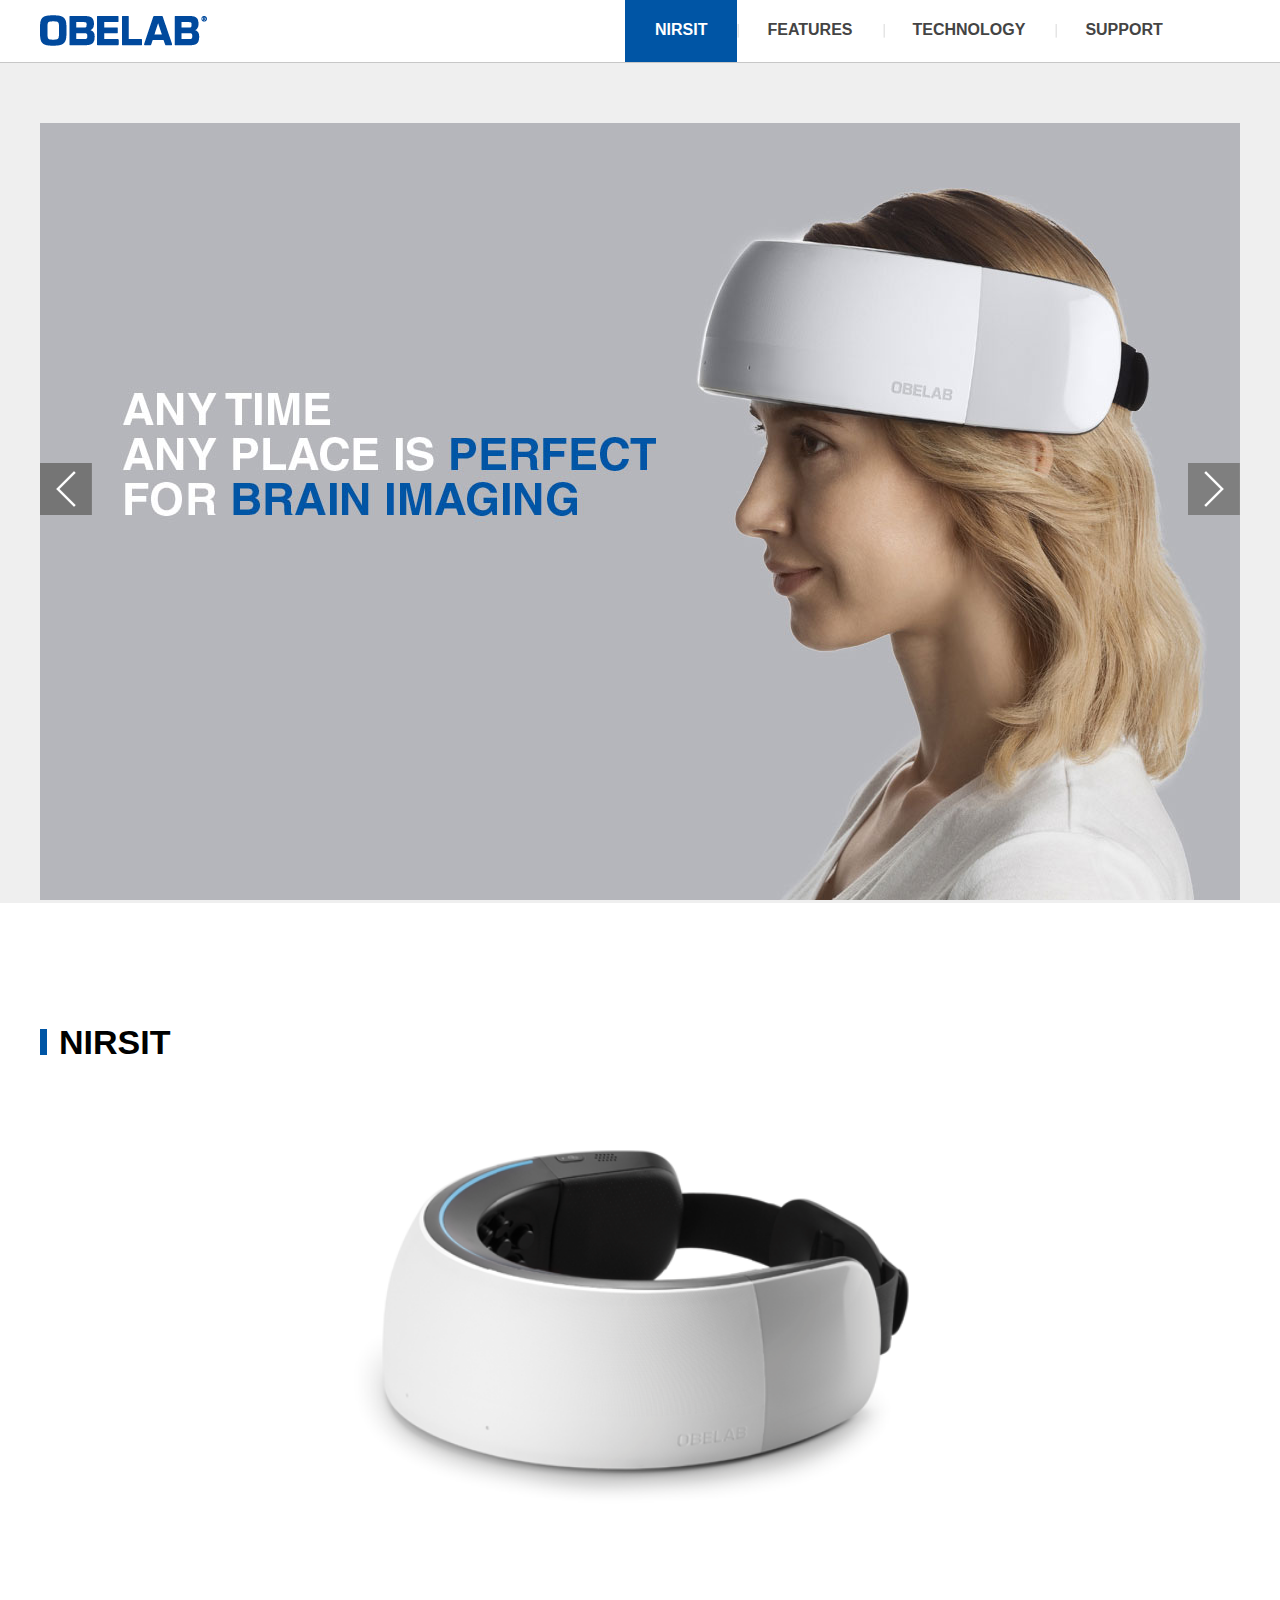
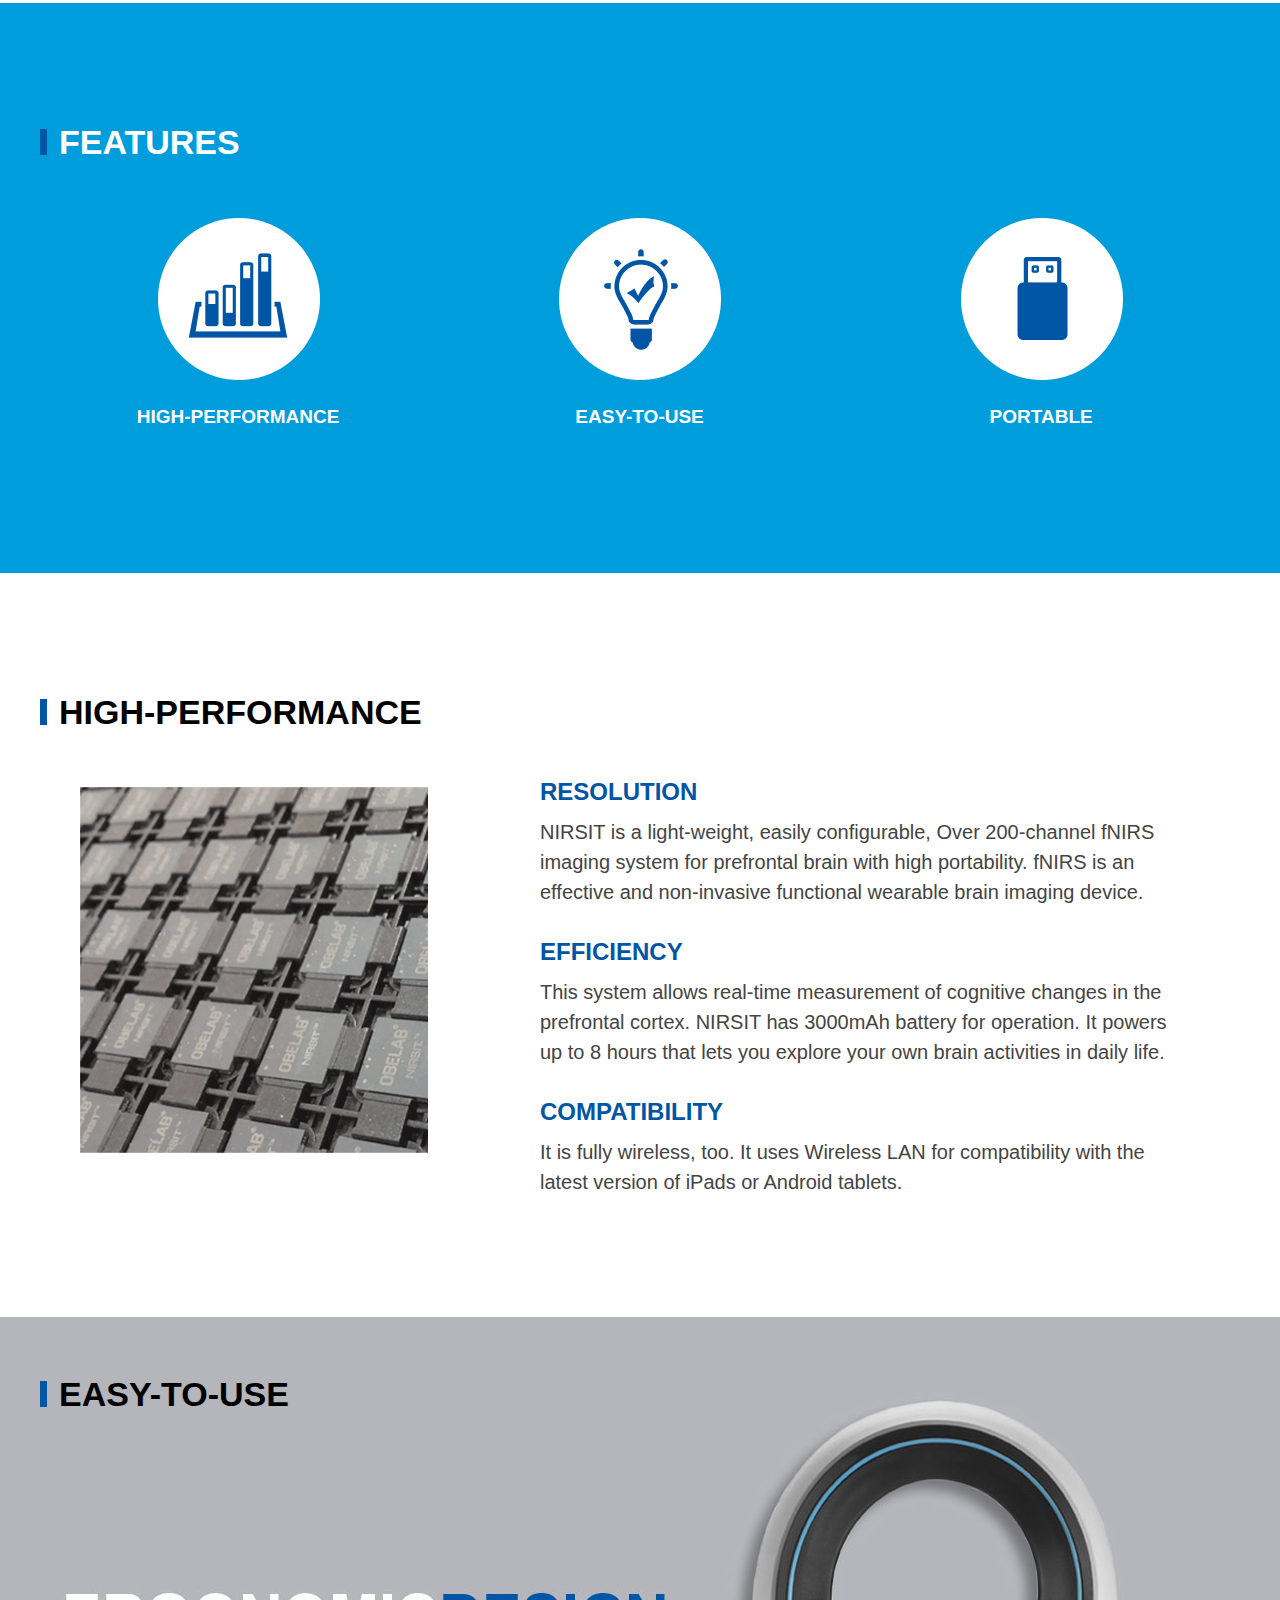
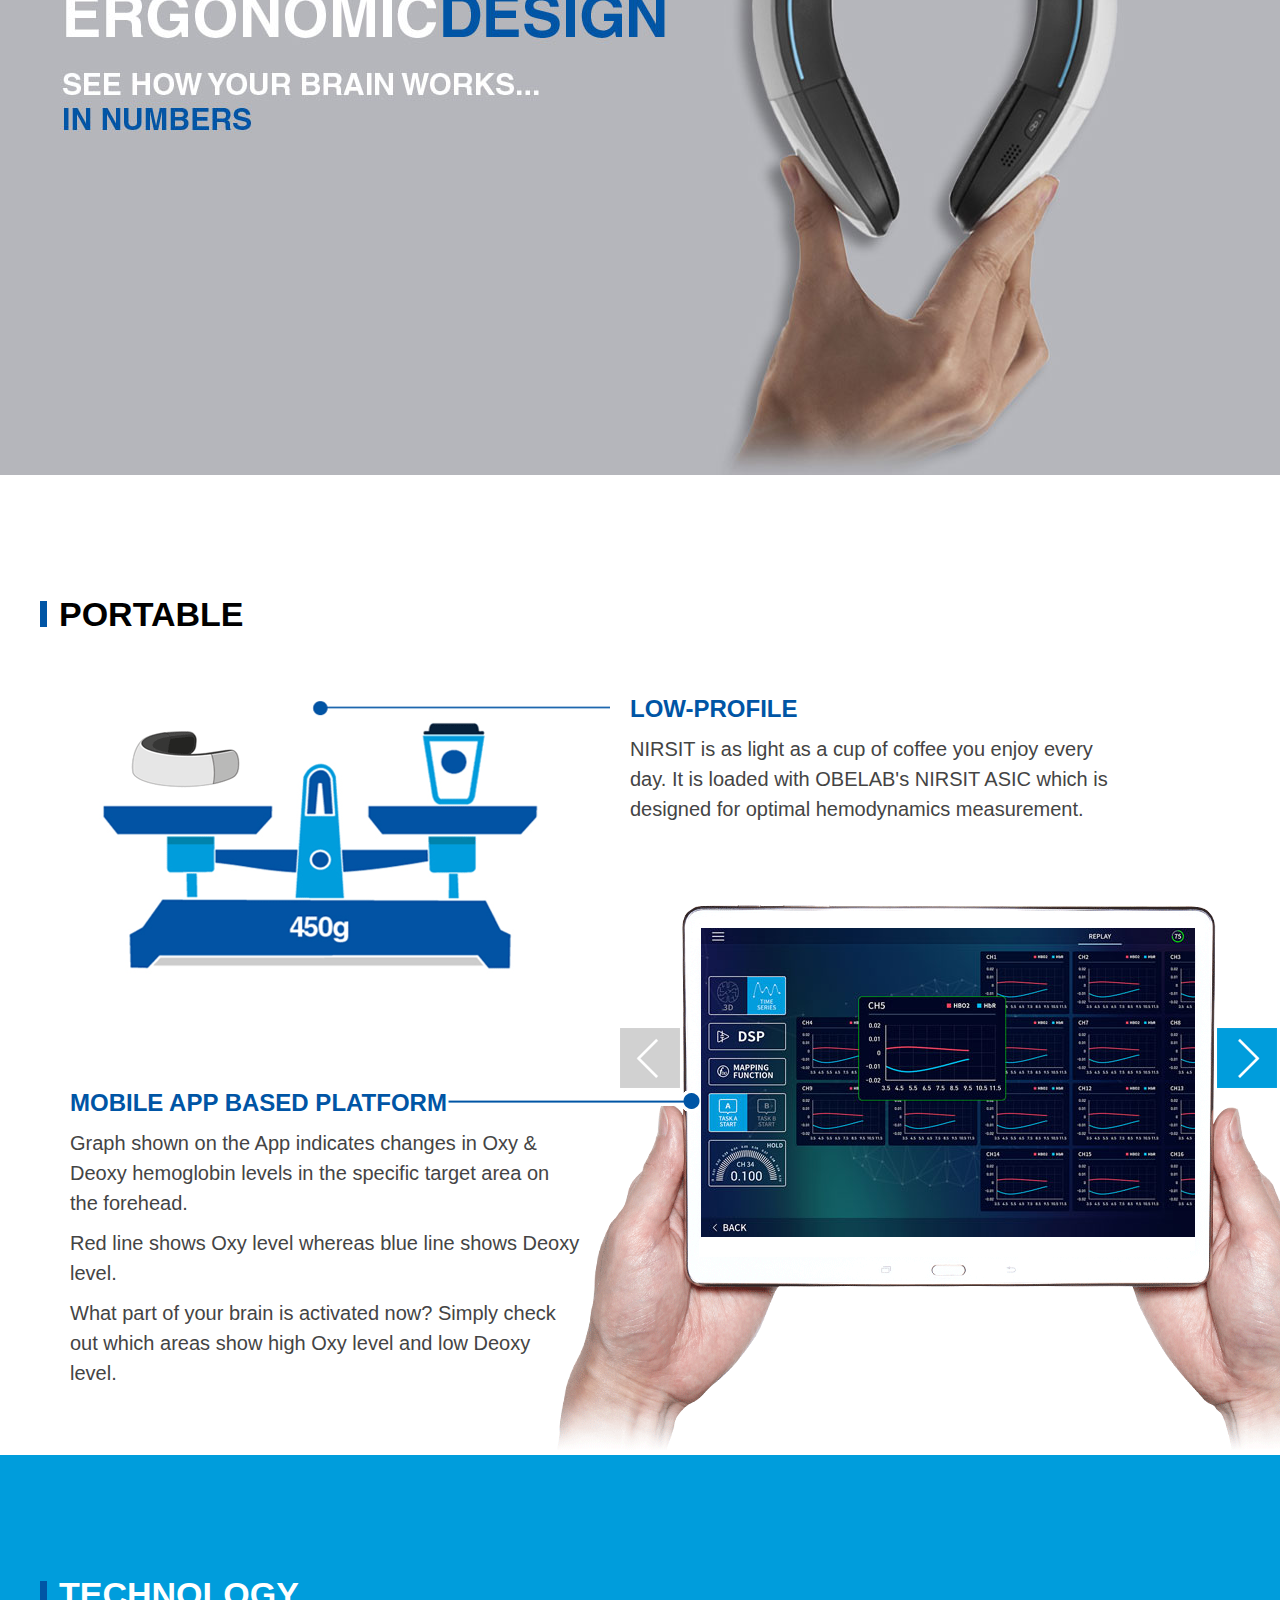
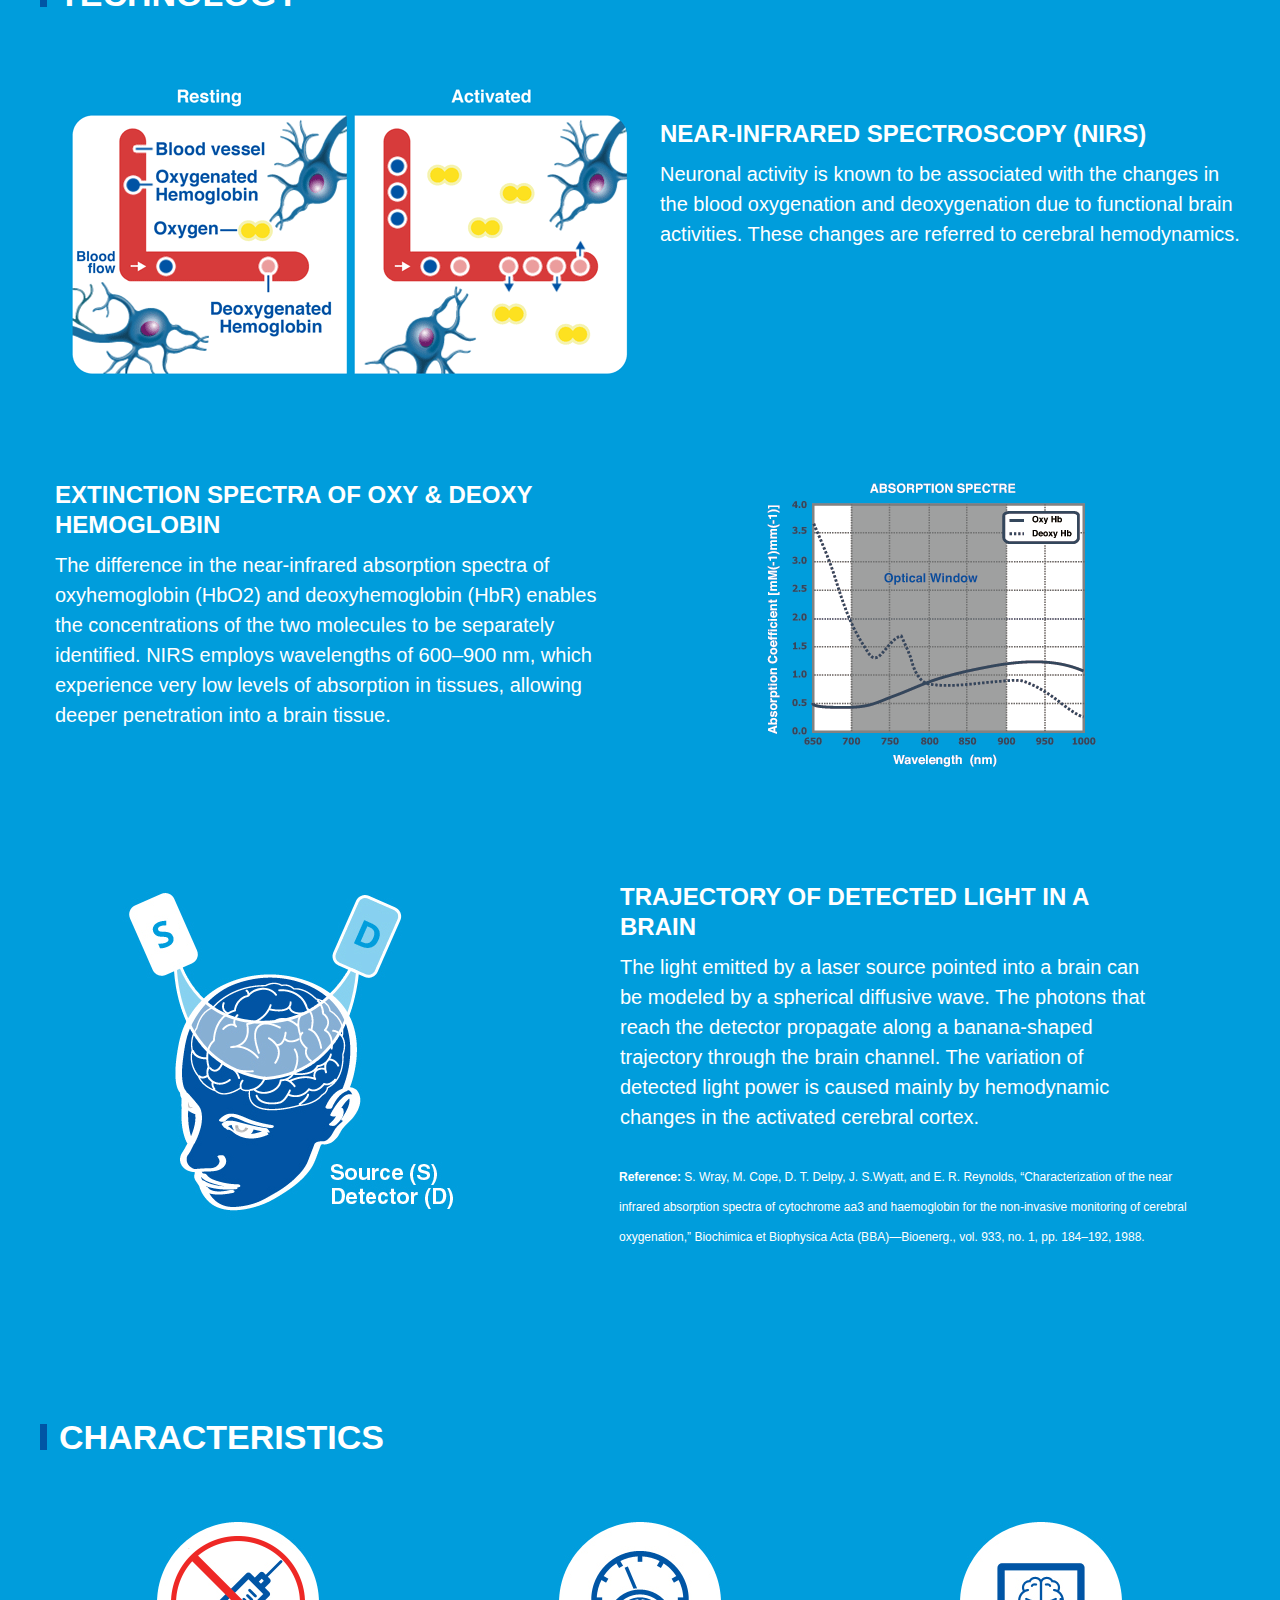
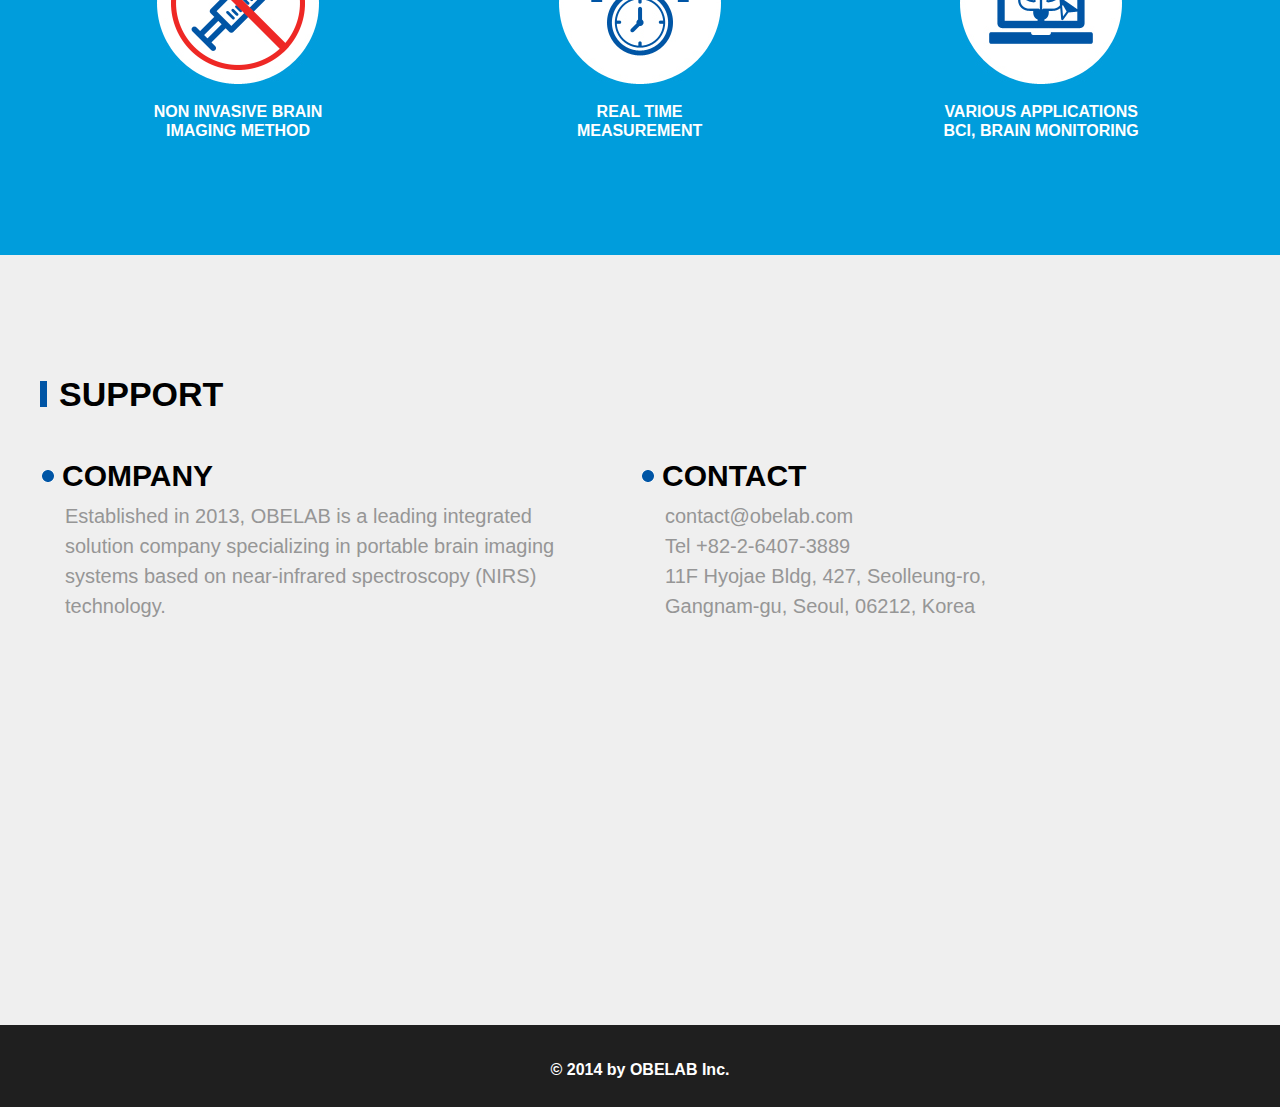
<file: obelab/index.html>
<?
if($_POST['email']) {
	//$mail_to = "contact@obelab.com";
	$mail_to = "wschung@obelab.com";	
	$mail_from = $email;
	$mail_subject = "[OBELAB] Contact from " . $name;
	$mail_body = "Name : $name\r\nEmail : $email\r\nPhone : $phone\r\nContent : " . $content;
	$mail_headers = "From: $mail_from";

	mail($mail_to, iconv("UTF-8", "EUC-KR", $mail_subject), iconv("UTF-8", "EUC-KR", $mail_body), $mail_headers);
}

//모바일 리디렉션

/*
require_once($home_path.'include/mobile_device_detect.php');
$mobile = mobile_device_detect();
if($mobile==true){
  header("Location:http://Jinseonmi.github.io/obelab/m/");
}
*/

require_once($home_path.'include/Mobile_Detect.php');
$detect = new Mobile_Detect;
$deviceType = ($detect->isMobile() ? ($detect->isTablet() ? 'tablet' : 'phone') : 'computer');
$scriptVersion = $detect->getScriptVersion();
if($deviceType=='phone'){
  header("Location:http://www.obelab.com/m/");
}
?>
<!DOCTYPE html>
<html lang="en">
<head>
	<meta charset="utf-8" />
	<meta name="viewport" content="width=device-width, initial-scale=1, minimum-scale=1, maximum-scale=1, user-scalable=no" /> 
	<meta name="keywords" content="nirsit, obelab, 오비이랩"/>
	<title>Obelab</title>
	<link rel='stylesheet' href='include/style.css' type='text/css' />
	<link rel='stylesheet' href='include/banner.css' type='text/css' />
	<script type='text/javascript' src='include/smooth-scroll.js'></script>
	<script type="text/javascript" src="include/jquery-1.8.2.min.js"></script>
	<script type="text/javascript" src="include/jquery.flexslider-min.js"></script>
	<!--[if lt IE 9]>
    <script type="text/javascript" src="include/respond.js"></script>
	<![endif]-->
</head>
<body>

<div id='header_area'>
	<div class='header'>
		<h1 id='logo'><a href='#banner' data-scroll><img src='images/img_logo.gif' alt='obelab' /></a></h1>

		<div id='top_menu'>
			<ul>
				<li id='menu0' class='on' onclick="top_menu(0);"><a href='#nirsit' data-scroll>NIRSIT</a></li>
				<li id='menu1' class='off' onclick="top_menu(1);"><a href='#features' data-scroll>Features</a></li>
				<li id='menu2' class='off' onclick="top_menu(2);"><a href='#technology' data-scroll>Technology</a></li>
				<li id='menu3' class='off' onclick="top_menu(3);"><a href='#support' data-scroll>Support</a></li>
			</ul>
		</div>
	</div>
</div>

<div id='banner'>
	<div class='content_area'>
		<div id='banner_img' class='flexslider'>
			<ul class='slides'>
				<li><img src='images/img_banner01.jpg' /></li>
				<li><img src='images/img_banner02.jpg' /></li>
				<li><img src='images/img_banner03.jpg' /></li>
				<!--<li><img src='images/img_banner04.jpg' /></li>//-->
			</ul>
		</div>
	</div>
</div>
<script type="text/javascript">
	$j(window).load(function() {
		$j('.flexslider').flexslider({
			animation: "slide",
			slideshowSpeed : 3000
		});
	});
</script>
	
<div id='nirsit'>
	<div class='content_area'>
		<h2>NIRSIT</h2>
		<img src='images/img_NIRSIT.png' alt='NIRSIT' />
		<!--<p class='text_up'>Curiosity begets<br /><span class='text_b'>knowledge</span></p>//-->
	</div>
</div>

<div id='features'>
	<div class='content_area'>
		<h2>Features</h2>
		
		<dl id='fea_menu' class='content_list'>
			<div class='fea_menu1'>
			<a href='#hiper' data-scroll>
				<dt>High-Performance</dt>
			</a>
			</div>
			<div class='fea_menu2'>
			<a href='#etu' data-scroll>
				<dt>Easy-to-Use</dt>
			</a>
			</div>
			<div class='fea_menu3'>
			<a href='#portable' data-scroll>
				<dt>Portable</dt>
			</a>
			</div>
		</dl>
	</div>
</div>

<div id='hiper'>
	<div class='content_area'>
		<h3>High-Performance</h3>

		<div class='content_list'>
			<dl>
				<dt>Resolution</dt>
				<dd>NIRSIT is a light-weight, easily configurable, Over 200-channel fNIRS imaging system for prefrontal brain with high portability. fNIRS is an effective and non-invasive functional wearable brain imaging device.</dd>

				<dt>Efficiency</dt>
				<dd>This system allows real-time measurement of cognitive changes in the prefrontal cortex. NIRSIT has 3000mAh battery for operation. It powers up to 8 hours that lets you explore your own brain activities in daily life.</dd>

				<dt>Compatibility</dt>
				<dd>It is fully wireless, too. It uses Wireless LAN for compatibility with the latest version of iPads or Android tablets.</dd>
			</dl>			
		</div>
	</div>
</div>

<div id='etu'>
	<div class='content_area'>
		<h3>Easy-to-Use</h3>
		<img src='images/img_etu01.jpg' alt='Ergonomic design - Simply place NIRSIT headset on your forehead. Fasten the strap at the back of the headset.' />
	</div>
</div>

<div id='portable'>
	<div class='content_area'>
		<h3>Portable</h3>

		<div class='content_list'>
			<dl>
				<div id='low_pro'>
					<div class='p_text'>
						<dt>Low-Profile</dt>
						<dd>NIRSIT is as light as a cup of coffee you enjoy every day. It is loaded with OBELAB's NIRSIT ASIC which is designed for optimal hemodynamics measurement.</dd>
					</div>
				</div>

				<div id='mobile_app'>
					<div id='mobile_app1' style='display:block;'>
						<div class='p_text'>
							<dt>Mobile App based platform</dt>
							<dd>
								<p>Graph shown on the App indicates changes in Oxy & Deoxy hemoglobin levels in the specific target area on the forehead.</p>
								<p>Red line shows Oxy level whereas blue line shows Deoxy level.</p>
								<p>What part of your brain is activated now? Simply check out which areas show high Oxy level and low Deoxy level.</p>
							</dd>
						</div>
						<div><img src='images/img_port02.jpg' id='mobile_app_1' /></div>
					</div>

					<div id='mobile_app2' style='display:none;'>
						<div class='p_text'>
							<dt>Want it even simpler?</dt>
							<dd>
								<p>3D Mapping of Oxy and Deoxy levels retrieved from target areas on the forehead illustrates which part of your brain is currently activated and which part is resting.</p>
								<p>Find out how your thoughts, emotions, and your actions may correlate to the activations of certain areas of your brain by simply monitoring the changes in 3D Mapping real-time</p>
							</dd>
						</div>
						<div><img src='images/img_port03.jpg' id='mobile_app_2' /></div>
					</div>

					<div id='mobile_app_nav'>
						<div class='nav_prev' onclick='change_ex()'><img src='images/btn_prev02.gif' /></div>
						<div class='nav_next' onclick='change_ex()'><img src='images/btn_next02.gif' /></div>
					</div>
				</div>
			</dl>
		</div>

	</div>
</div>

<script type="text/javascript">
<!--
function change_ex() {
	if(document.getElementById("mobile_app1").style.display=="block") {
		document.getElementById("mobile_app1").style.display = "none";
		document.getElementById("mobile_app2").style.display = "block";
	} else {
		document.getElementById("mobile_app2").style.display = "none";
		document.getElementById("mobile_app1").style.display = "block";
	}
}
//-->
</script>

<div id='technology'>
	<div class='content_area'>
		<h2>Technology</h2>

		<div class='content_list'>
			<dl>
				<div id='NIRS'>
					<dt>NEAR-INFRARED SPECTROSCOPY (NIRS)</dt>
					<dd>Neuronal activity is known to be associated with the changes in the blood oxygenation and deoxygenation due to functional brain activities. These changes are referred to cerebral hemodynamics.</dd>
				</div>
				<!--<div class='left_img'><img src='images/img_tech01.gif' alt='NEAR-INFRARED SPECTROSCOPY (NIRS)'></div>//-->
				
				<div id='ESODH'>
					<dt>Extinction Spectra of Oxy & Deoxy Hemoglobin</dt>
					<dd>The difference in the near-infrared absorption spectra of oxyhemoglobin (HbO2) and deoxyhemoglobin (HbR) enables the concentrations of the two molecules to be separately identified. NIRS employs wavelengths of 600–900 nm, which experience very low levels of absorption in tissues, allowing deeper penetration into a brain tissue.</dd>
				</div>
				<!--<div class='left_img'><img src='images/img_tech02.gif' alt='Extinction Spectra of Oxy &Deoxy Hemoglobin'></div>//-->
			
				<div id='Trajectory'>
					<dt>Trajectory of detected light in a brain</dt>
					<dd>The light emitted by a laser source pointed into a brain can be modeled by a spherical diffusive wave. The photons that reach the detector propagate along a banana-shaped trajectory through the brain channel. The variation of detected light power is caused mainly by hemodynamic changes in the activated cerebral cortex.</dd>
				</div>
				<!--<div><img src='images/img_tech03.gif' alt='Trajectory of detected light in a brain'></div>//-->
			</dl>
		</div>

		<div id='reference'>
			<p><strong>Reference:</strong> S. Wray, M. Cope, D. T. Delpy, J. S.Wyatt, and E. R. Reynolds, “Characterization of the near infrared absorption spectra of cytochrome aa3 and haemoglobin for the non-invasive monitoring of cerebral oxygenation,” Biochimica et Biophysica Acta (BBA)—Bioenerg., vol. 933, no. 1, pp. 184–192, 1988.</p>
		</div>

		<div id='character'>
			<h2>Characteristics</h2>
			<ul>
				<li class='chara1'><span>Non invasive brain imaging method</span></li>
				<li class='chara2'><span>Real Time Measurement</span></li>
				<li class='chara3'><span>Various Applications BCI, Brain monitoring</span></li>
			</ul>
		</div>
	</div>
</div>


<div id='support'>
	<div class='content_area'>
		<h2>Support</h2>

		<div class='s_left'>
			<h3>Company</h3>
			<p class='company'>Established in 2013, OBELAB is a leading integrated solution company specializing in portable brain imaging systems based on near-infrared spectroscopy (NIRS) technology.</p>
		</div>

		<div class='s_right'>
			<h3>Contact</h3>
			<p class='company'>contact@obelab.com<br />
			Tel +82-2-6407-3889<br />
			11F Hyojae Bldg, 427, Seolleung-ro,<br />
			Gangnam-gu, Seoul, 06212, Korea</p>
			<!--
			<form method='post' onsubmit='return confirm_form(this)'>
				<div class='input_text'>
					<label for="name">name</label><input type="text" id="name" name="name" value="Name" onfocus="this.value=''" maxlength="128"/>
					<label for="email">email</label><input type="text" id="email" name="email" value="Email" onfocus="this.value=''" maxlength="128"/>
					<label for="phone">phone</label><input type="text" id="phone" name="phone" value="Phone" onfocus="this.value=''" maxlength="128"/>
					<textarea id="content" name="content" style="word-break: break-all;" rows="10" cols="87"></textarea>
				</div>

				<p>wschung@obelab.com</p>

				<div class='btn_send'><input type="submit" value="send" /></div>
			</form>
			//-->
		</div>
	</div>
</div>

<div id='footer'>
	<p>&copy; 2014 by OBELAB Inc.</p>
</div>

<script type="text/javascript">
<!--
smoothScroll.init();

function top_menu(tabnum){
	for(i=0; i<4; i++) {
		document.getElementById("menu"+i).className = "off";
	}
	document.getElementById("menu"+tabnum).className = "on";
}

function confirm_form(obj) {
	if(!obj.name.value) {
		alert("Input your name.	 ");
		obj.name.focus();
		return false;
	}

	if(!obj.email.value) {
		alert("Input your email.	 ");
		obj.email.focus();
		return false;
	}

	if(!valid_email(obj.email.value)) {
		alert("Check your email.	");
		obj.email.focus();
		return false;
	}

	if(!confirm("Do you want to send this email to OBELAB?	")) {
		return false;
	}

	obj.submit();
}

function valid_email(str) {
	var supported = 0;
	if (window.RegExp) {
		var tempStr = "a";
		var tempReg = new RegExp(tempStr);
		if (tempReg.test(tempStr)) supported = 1;
	}

	if (!supported) return (str.indexOf(".") > 2) && (str.indexOf("@") > 0);

	var r1 = new RegExp("(@.*@)|(\\.\\.)|(@\\.)|(^\\.)");
	var r2 = new RegExp("^.+\\@(\\[?)[a-zA-Z0-9\\-\\.]+\\.([a-zA-Z]{2,3}|[0-9]{1,3})(\\]?)$");
	return (!r1.test(str) && r2.test(str));
}
//-->
</script>
</body>
</html>
</file>
<file: obelab/include/style.css>
/*@import url("fonts.css");*/

html, body, div, span, iframe, h1, h2, h3, h4, h5, h6, p, a, img, fl, dt, dd, il, ul, li, fieldset, form, label, table, caption, tbody, tfoot, thead, tr, th, td { margin:0; padding:0; border:0; font-family:inherit; font-weight:inherit;}
body { width:100%; font-family:"Helvetica", "Arial"; font-size:20px; color:#444; background:#fff; line-height:30px;}
body {-webkit-text-size-adjust:none;}
dl, ol, ul {list-style:none;}
h1, h2, h3, h4, h5, h6{text-transform:uppercase;}
h2, h3 {background:url('../images/ico_title.gif') no-repeat 0 2px; padding-left:19px; font-size:34px; text-align:left; color:#000; }
h2 { font-weight:bold; }
h3 { font-weight:bold;}
a{color:#444; text-decoration:none;}

.text_up{text-transform:uppercase;}
.text_b{color:#0055a5;}
/*-- list --*/
.content_list dt { font-size:24px; color:#0055a5; text-transform:uppercase; font-weight:bold;margin-bottom:10px;}

/*-- header menu --*/
#header_area{
	position: fixed;
	top: 0;
	width:100%;
	height:62px;
	background: #fff;
	/*background:url('../images/bg_header_line.gif') repeat-x bottom;*/
	border-bottom: 1px #C7C7C7 solid; 
	z-index: 9999;
}

#header_area .header	{position:relative; width:1200px;  margin:0 auto;}

#logo{
	position:absolute;
	left:0;
	width:167px;
	text-align:center;
}

#logo img{padding-top:15px;}

#top_menu{
	position:absolute;
	right:0;
	width:615px;
	height:62px;
	font-size:16px;
}

#top_menu li{
	float:left;
	font-weight:bold;
	text-transform:uppercase;
	background:url('../images/divider.gif') no-repeat 0 center;
}
#top_menu li:first-child{background:none;}
#top_menu li a {padding:17px 30px 19px 30px; line-height:26px; display:inline-block;}
#top_menu li.on a{background:#0055A5; color:#fff; }

/*-- content --*/
.content_area{position:relative; width:1200px; padding-top:124px; margin:0 auto;}

/*-- banner --*/
#banner{
	width:100%;
	 /* height:843px;780px */
	background:#EFEFEF;
	/*background:url('../images/bg_gray.gif') no-repeat;*/
	overflow:hidden;
}

#banner .content_area{ padding-top:63px; }

#banner_img img{
	width:1200px;
	height:777px;
	overflow:hidden;
}
/*
#banner_nav{width:100%;}
#banner_nav img{width:53px; height:52px;}
#banner_nav div{position:absolute; top:45%;}
#banner_nav .nav_prev { left:0;}
#banner_nav .nav_next { right:0;}
*/
/*-- NIRSIT-PF1 --*/
#nirsit { height:700px; } /* 790px */
#nirsit .content_area{ text-align:center;}
#nirsit .content_area img{ margin-top:50px; width:53%; }
/*#nirsit p { position:absolute; right:0; width:38%; font-weight:bold; text-align:left; padding-top:140px; font-size:34px;}*/

/*-- Features --*/
#features{
	height:570px; /* 476px */
	background:#009DDC;
}

#features h2{color:#fff; margin-bottom:60px;}
#features .content_list dt{color:#fff;  font-size:19px; font-weight:bold;}

#fea_menu div { width:33%;  text-align:center; display:inline-block; vertical-align:top;}
#fea_menu .fea_menu1 { background:url('../images/img_fea01.gif') no-repeat center 0; }
#fea_menu .fea_menu2 { background:url('../images/img_fea02.gif') no-repeat center 0; }
#fea_menu .fea_menu3 { background:url('../images/img_fea03.gif') no-repeat center 0; }

#fea_menu a{display:inline-block; width:100%; padding-top:185px; color:#fff;}

/*-- High-Performance --*/
#hiper{
	height:744px; /* 650px */	 
}

#hiper .content_list { padding:0 50px 0 500px; background:url('../images/img_high01.gif') no-repeat 40px 40px; }
#hiper .content_list dt { padding:30px 0 0px 0; }

/*-- Easy-to-Use --*/
#etu{
	height:758px; /* 934px */
	text-align:center;
	background:#EFEFEF url('../images/img_etu01.gif') no-repeat center 0;
}

#etu .content_area{height:758px; padding-top:62px;}
#etu p { font-weight:bold; font-size:34px;}
#etu img{display:none;}

/*--- Portable --*/
#portable { 
	height:980px; /* 1003px */
	background:url('../images/bg_port01.gif') no-repeat center bottom;
}
#portable h3{padding-bottom:30px; }

#low_pro { height:364px; padding:15px 90px 0 590px; background:url('../images/img_port01.gif') no-repeat 40px 0; }

#mobile_app { position:relative; padding:30px 660px 0 30px; background:url('../images/img_port00.gif') no-repeat 405px 25px; }
#mobile_app p { padding-bottom:10px; }
#mobile_app img { position:absolute; top:-130px; right:45px;}
#mobile_app_nav div {position:absolute; top:100px; }
#mobile_app_nav .nav_prev { right:515px; cursor:pointer; }
#mobile_app_nav .nav_next { right:-82px; cursor:pointer; }

/*-- Technology --*/
#technology { 
	height:2000px; /* 1830px */
	color:#fff; 
	background:#009DDC;
}
#technology h2, #technology dt{ color:#fff; font-weight:bold;}
#technology h2 { margin-bottom:70px; }
#technology dt { margin-bottom:10px; font-size:24px; }

#NIRS { height:301px; padding:40px 0 0 620px; background:url('../images/img_tech01.gif') no-repeat 30px 0; }
#ESODH { margin-top:30px; height:352px; padding:30px 630px 0 15px; background:url('../images/img_tech02.gif') no-repeat 700px 0; }
#Trajectory { margin-top:50px; height:340px; padding:0 80px 0 580px; background:url('../images/img_tech03.gif') no-repeat 75px 0; }

#reference {position:relative; width:100%; height:100px; top:0; font-size:12px; }
#reference p{position:absolute; right:45px; top:-80px; width:48%;  }

#character{margin-top:80px;}
#character ul { margin-top:50px; }
#character li { width:33%; padding-top:180px; text-align:center; display:inline-block; vertical-align:top; font-size:16px; text-transform:uppercase; font-weight:bold;}
#character li span{ display:block; margin:0 auto; width:200px; line-height:120%;}
#character .chara1 { background:url('../images/img_chara01.gif') no-repeat center 0; }
#character .chara2 { background:url('../images/img_chara02.gif') no-repeat center 0; }
#character .chara3 { background:url('../images/img_chara03.gif') no-repeat center 0; }


/*-- Support --*/
#support { 
	height:770px; /* 930px */
	background:#EFEFEF;
}


#support h3 { margin-top:52px; margin-bottom:10px; background:url('../images/ico_stitle.gif') no-repeat 0 7px; padding-left:22px; font-size:30px;}
.s_left{ float:left; width:45%; margin-right:5%;}
.s_right{ float:left; width:50%;}

.company { margin: 0 25px; color:#969696;}

#support  form { position:relative; padding-left:15px; }
#support  form p { position:absolute; bottom:10px; left:20px; font-size:18px; color:#969696;}

.input_text input { width:90%; padding:14px 19px; font-size:16px; background:#fff; border:none; margin-bottom:13px; color:#AAAAAA;}
.input_text label { display:none;}
.input_text textarea{ width:90%;  padding:14px 19px;border:none;}

.btn_send { text-align:right; margin:10px 20px 0 0;}
.btn_send input {
	font-weight:bold;
	font-size:16px;
	padding:12px 67px;
	background:#0055A5;
	color:#fff;
	border:none;
	text-transform:uppercase;
	cursor:pointer;
}

#footer{
	width:100%;
	height:52px;
	padding-top:30px;
	text-align:center;
	vertical-align:middle;
	font-size:16px;
	font-weight:bold;
	color:#fff;
	background:#1F1F1F;
}

/* iPad 768 ������ Ưȭ */
@media screen and (max-width:1024px) and (orientation:portrait){ 
	h2, h3 {background:url('../images/ico_title.gif') no-repeat 10px 2px; padding-left:29px; font-size:34px; text-align:left; color:#000; }

	#logo{left:10px;}

	/*-- header menu --*/
	#header_area .header	{width:768px; }

	#top_menu li a {padding:17px 20px 19px 20px;}
	#top_menu{width:528px; text-align:right;}

	.content_area{width:768px; padding-top:100px}

	/*-- banner --*/
	#banner{width:100%; height:100%; background:#fff; overflow:hidden;}
	#banner_img img{width:768px; height:426px;}

	/*-- NIRSIT-PF1 --*/
	#nirsit { height:500px;}

	/*-- Features --*/
	#features{height:500px;}
	#fea_menu div { width:32%;}

	/*-- High-Performance --*/
	#hiper{height:820px; }
	#hiper .content_list { padding:0 20px 0 400px; background:url('../images/img_high01.gif') no-repeat 20px 40px; font-size:16px;}
	#hiper .content_list dt { padding:30px 0 10px 0; }

	
	/*-- Easy-to-Use --*/
	#etu{width:768px; height:550px; background:none; margin:0 auto;}
	#etu img{display:block; width:100%; padding-top:30px;}
	/*--- Portable --*/
	#portable { height:1300px; background:none;}

	#low_pro { width:90%; height:180px; padding:320px 0 0 5%; background:url('../images/img_port01_m.gif') no-repeat center 0; }

	#mobile_app { width:90%; padding:340px 0 0 5%; background:none; }

	#mobile_app img { position:absolute; top:0; left:18%;}
	#mobile_app_nav div {position:absolute; top:120px; }
	#mobile_app_nav .nav_prev { left:3%; cursor:pointer; }
	#mobile_app_nav .nav_next { right:13%; cursor:pointer; }

	/*-- Technology --*/
	#technology { height:2550px;}

	#NIRS {width:90%; height:150px; padding:340px 0 0 5%; background:url('../images/img_tech01.gif') no-repeat center 0; }
	#ESODH {width:90%; height:220px; padding:380px 0 0 5%; background:url('../images/img_tech02.gif') no-repeat center 0; }
	#Trajectory {width:90%;  height:200px; padding:360px 0 0 5%; background:url('../images/img_tech03.gif') no-repeat center 0; }

	#reference p{position:absolute; left:5%; top:0; width:90%;  }

	#character li { width:32%; }

	/*-- Support --*/
	#support .content_area{padding-top:57px;}
	#support { 	height:880px; }
	.s_left, .s_right{ clear:both; width:100%; margin:0 0 0 2%;}
	.btn_send { margin:10px 40px 0 0;}
}
</file>
<file: obelab/include/banner.css>
/*
 * jQuery FlexSlider v2.0
 * http://www.woothemes.com/flexslider/
 *
 * Copyright 2012 WooThemes
 * Free to use under the GPLv2 license.
 * http://www.gnu.org/licenses/gpl-2.0.html
 *
 * Contributing author: Tyler Smith (@mbmufffin)
 */

 
/* Browser Resets */
.flex-container a:active,
.flexslider a:active,
.flex-container a:focus,
.flexslider a:focus  {outline: none;}
.slides,
.flex-control-nav,
.flex-direction-nav {margin: 0; padding: 0; list-style: none;} 

/* FlexSlider Necessary Styles
*********************************/ 
.flexslider{margin:0;padding:0;height:780px;overflow:hidden;}
.flexslider .slides > li {display: none; -webkit-backface-visibility: hidden;} /* Hide the slides before the JS is loaded. Avoids image jumping */
.flexslider .slides img {width: 100%; display: block;}
.flex-pauseplay span {text-transform: capitalize;}

/* Clearfix for the .slides element */
.slides:after {content: "."; display: block; clear: both; visibility: hidden; line-height: 0; height: 0;} 
html[xmlns] .slides {display: block;} 
* html .slides {height: 1%;}

/* No JavaScript Fallback */
/* If you are not using another script, such as Modernizr, make sure you
 * include js that eliminates this class on page load */
.no-js .slides > li:first-child {display: block;}


/* FlexSlider Default Theme
*********************************/
.flexslider{position:relative;}
.flex-viewport{-webkit-transition:all 1s ease;-moz-transition:all 1s ease;transition:all 1s ease;}
.loading .flex-viewport {max-height: 780px;}
.flexslider .slides {zoom: 1;}

.carousel li {margin-right: 5px}


/* Direction Nav */
.flex-direction-nav{*height: 0;}
.flex-direction-nav a{width:52px;height:52px;margin:-50px 0 0;display:block;position:absolute;top:50%;z-index:10;cursor:pointer;text-indent:-9999px;-webkit-transition:all .3s ease;}
.flex-direction-nav .flex-next{background-position:100% 0;right:0;background:url('../images/btn_next01.gif') no-repeat;}
.flex-direction-nav .flex-prev{left:0;background:url('../images/btn_prev01.gif') no-repeat;}

@media screen and (max-width: 860px) {
  .flex-direction-nav .flex-prev {opacity: 1; left: 0;}
  .flex-direction-nav .flex-next {opacity: 1; right: 0;}
}

.banner-slide{position:relative;}
.banner-slide slider-image{}
.banner-slide a.banner-link{position:absolute;bottom:114px;right:0;line-height:44px;padding:0 28px;background:#000;color:rgba(255, 255, 255, 0.7);text-decoration:none; text-transform:uppercase;}
.banner-slide a:hover{background:#fff;color:#000;}

.flexslider-category {
    width: 1275px;
    margin: 0 auto;
}

@media screen and (max-width:1024px) and (orientation:portrait){
	.flexslider{margin:0;padding:0;height:426px;overflow:hidden;}

	.flexslider-category {
		width: 768px;
		margin: 0 auto;
	}

	.flex-direction-nav a {top:50%;}
}
</file>
